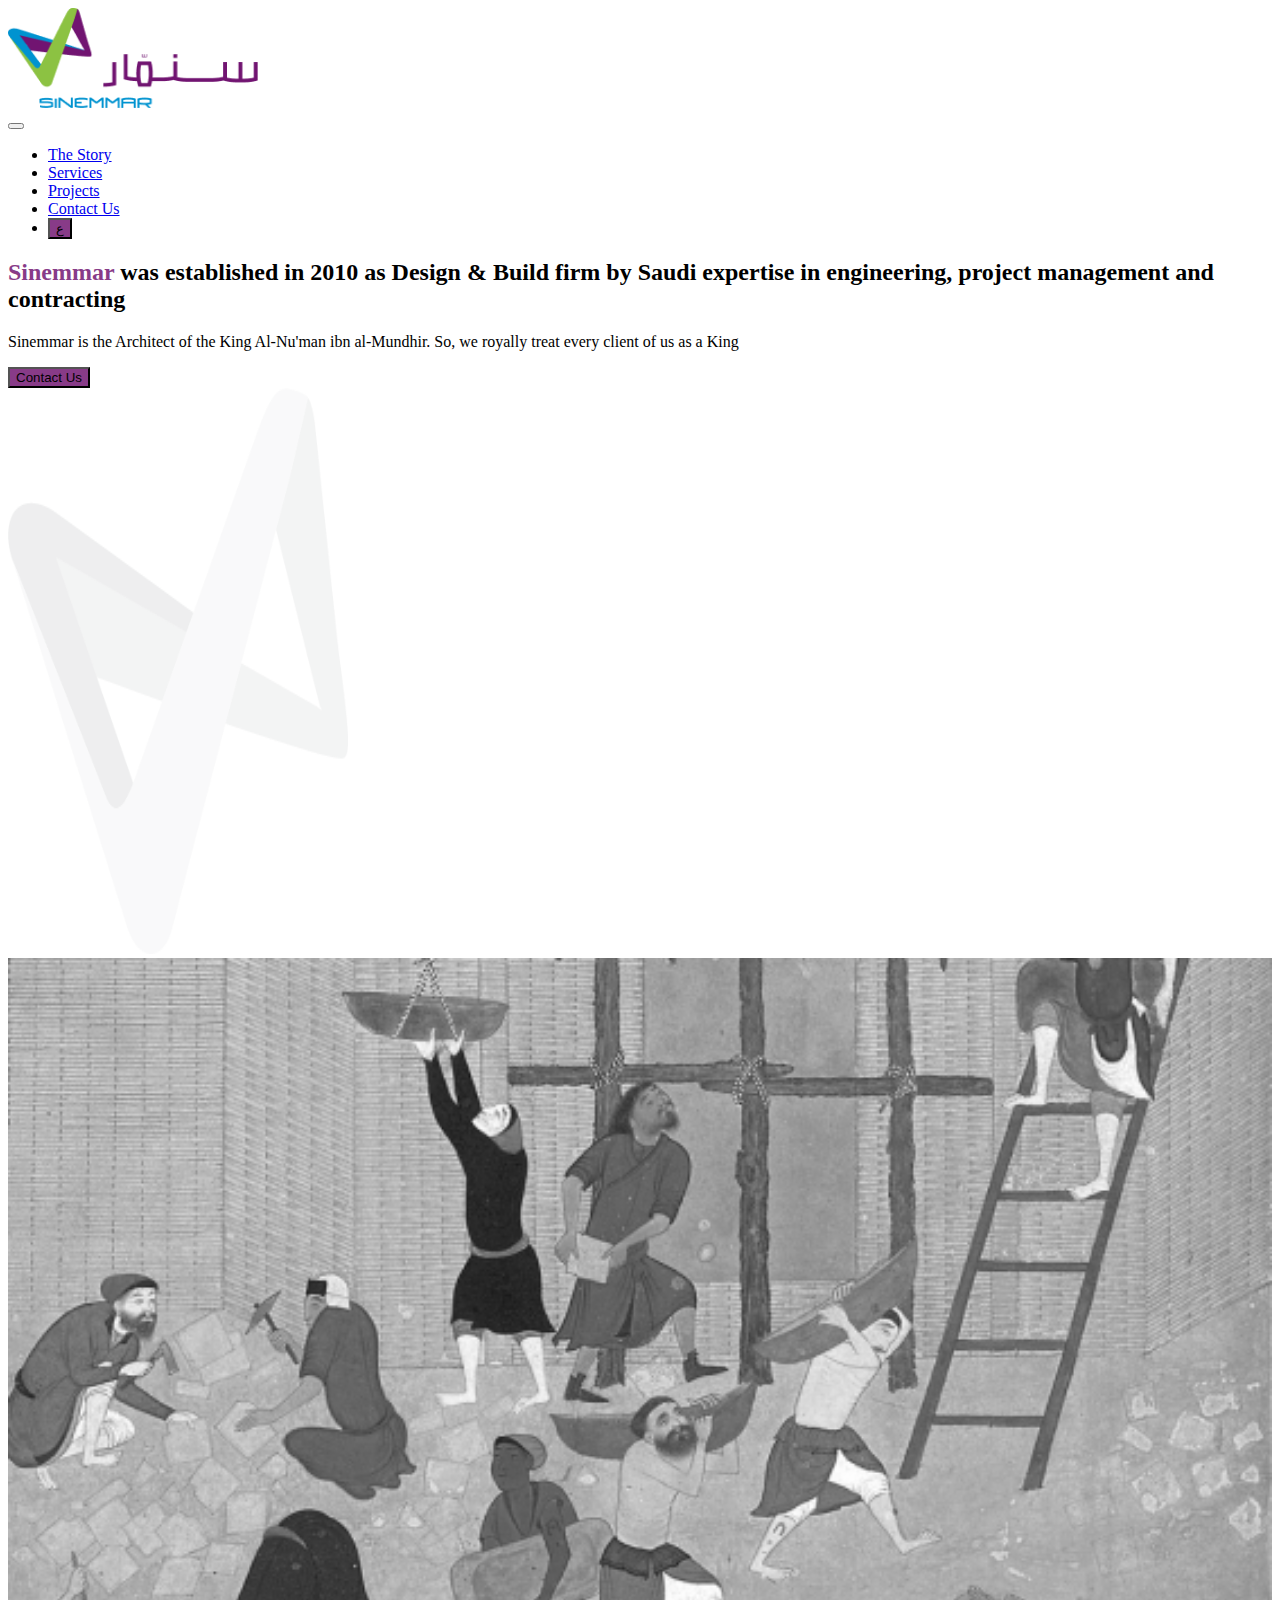
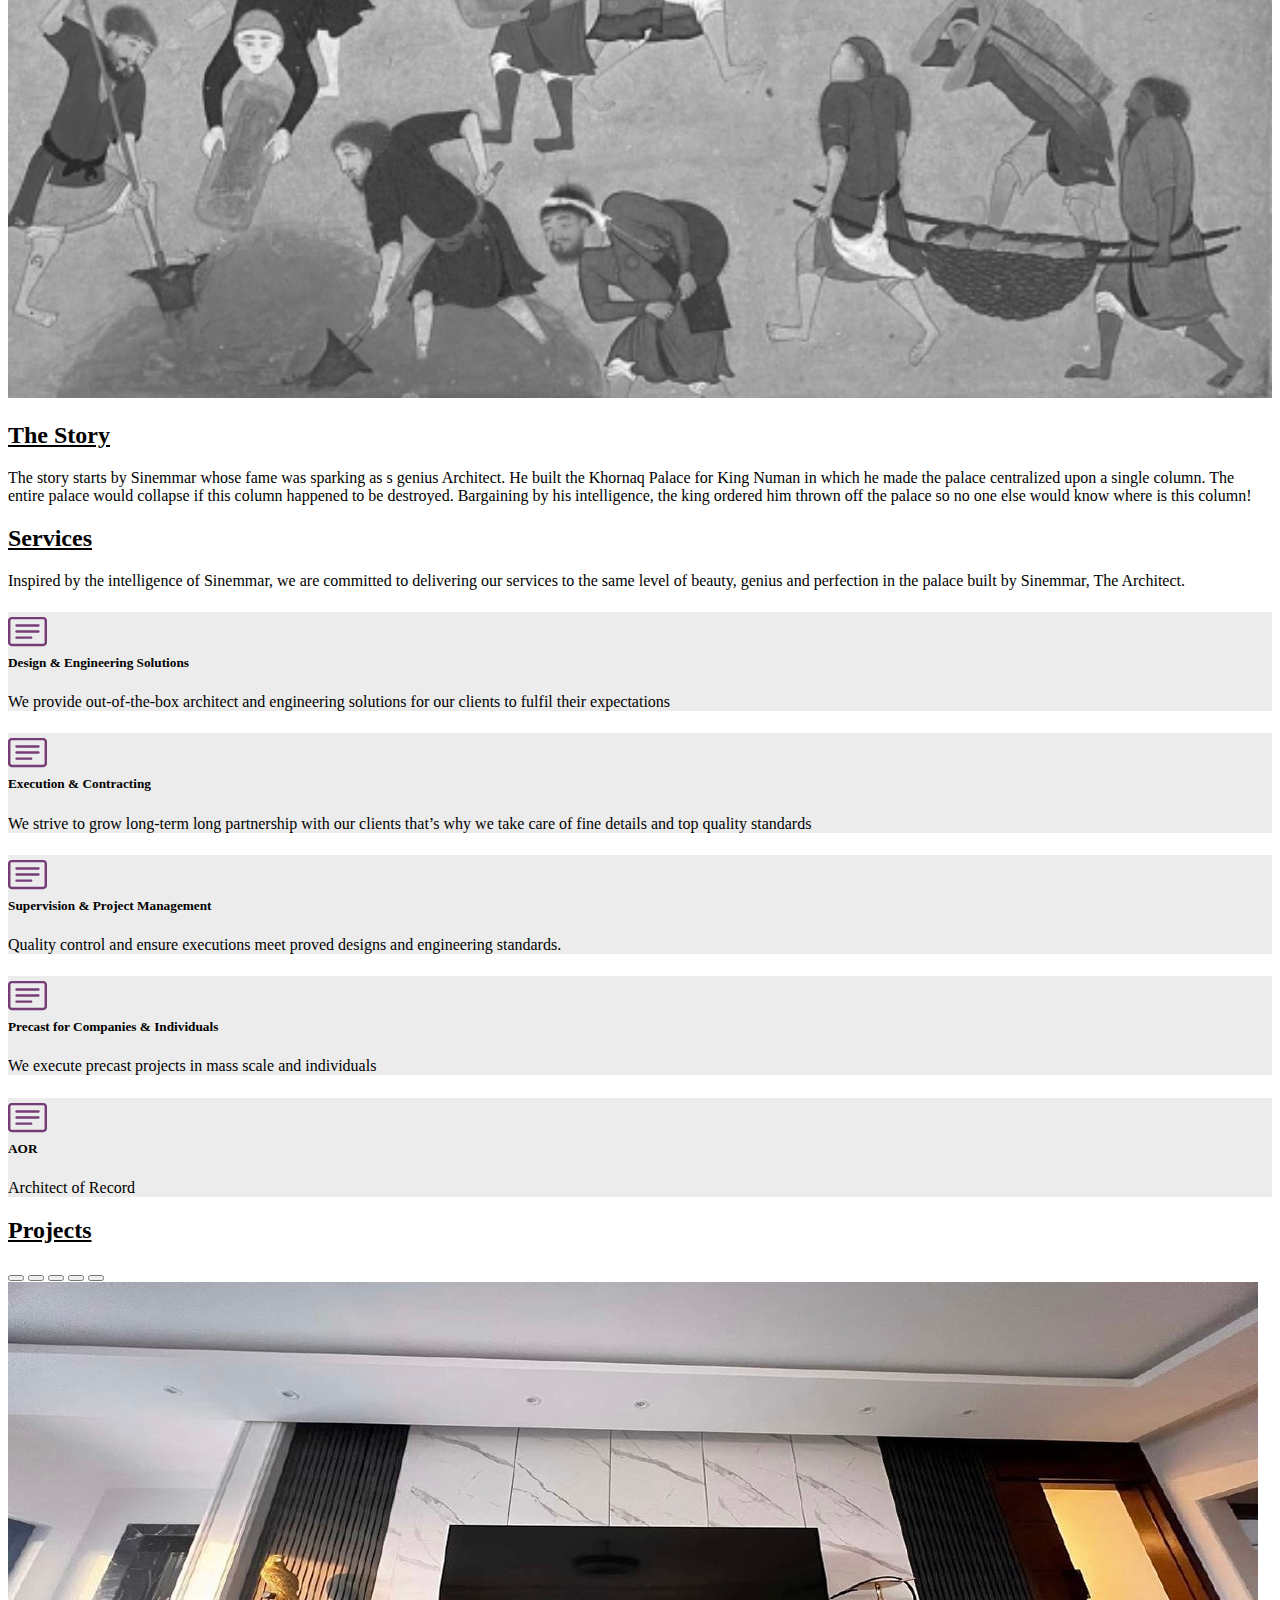
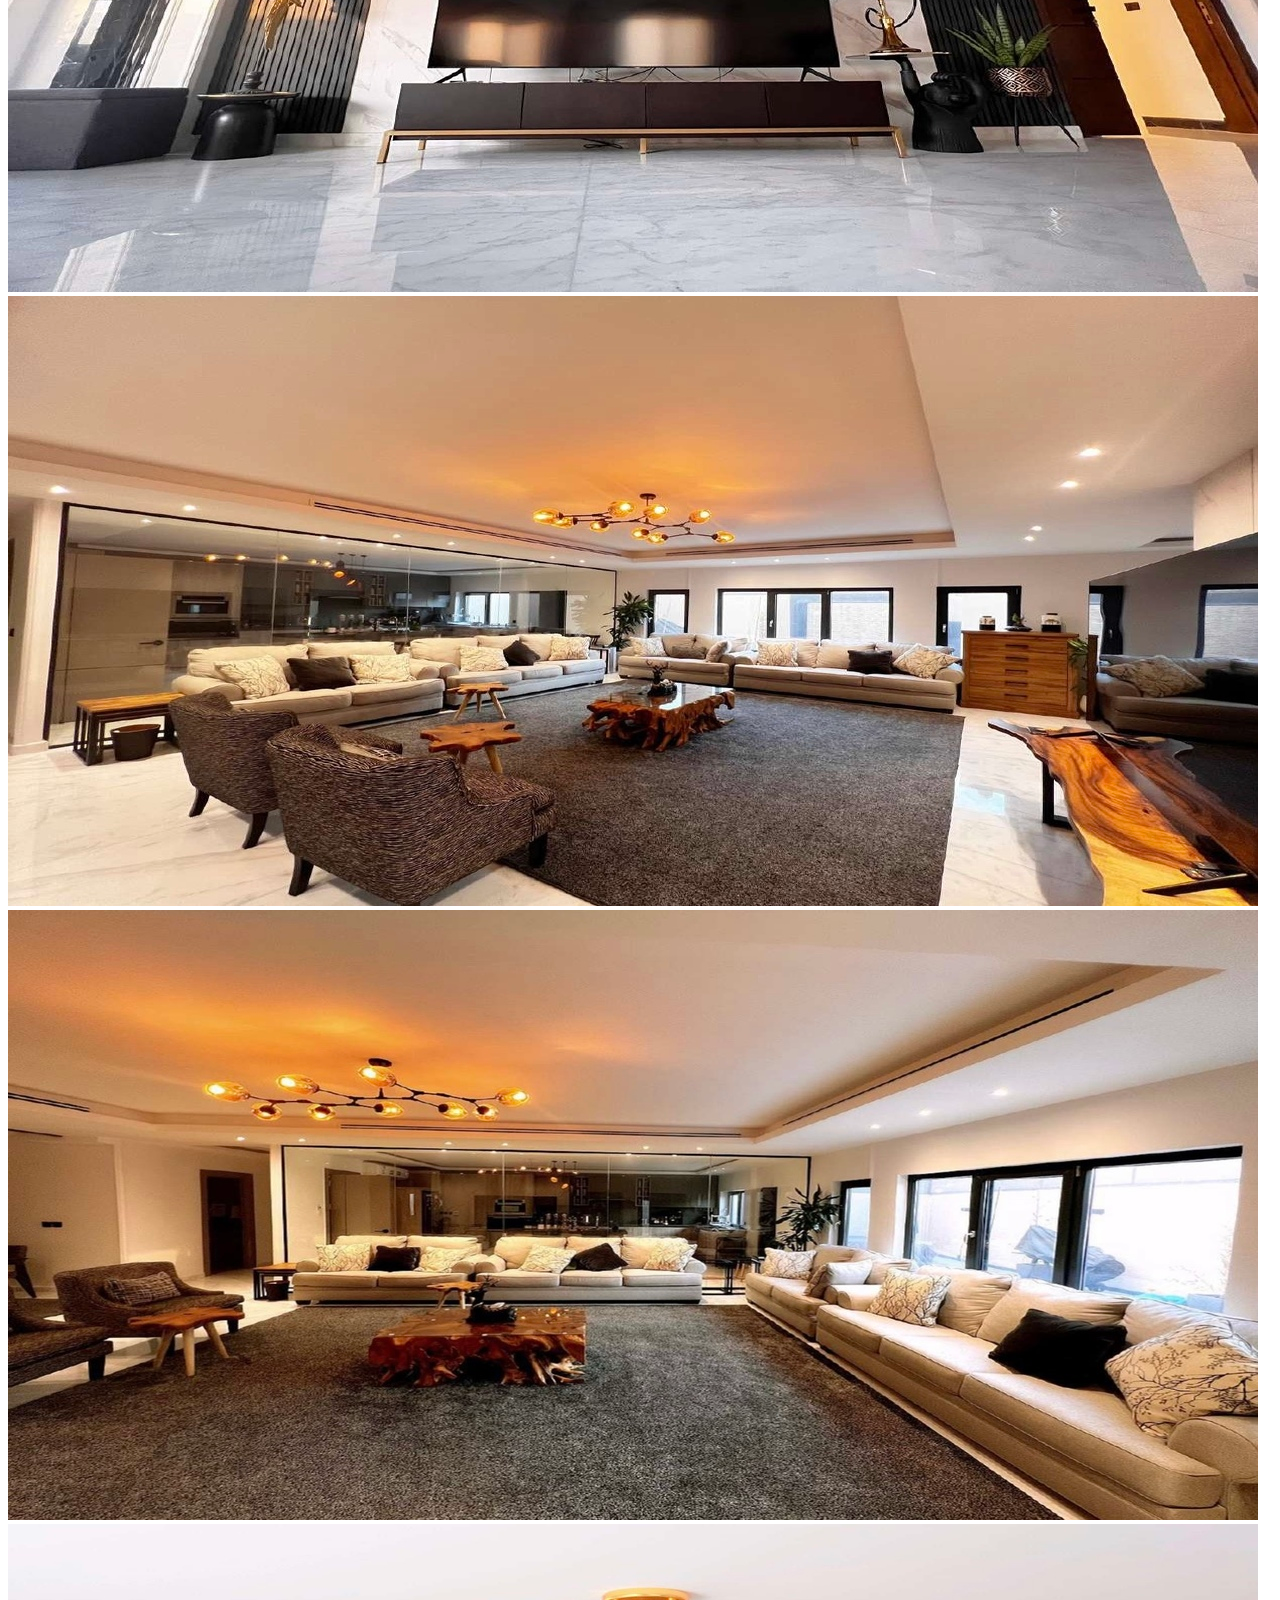
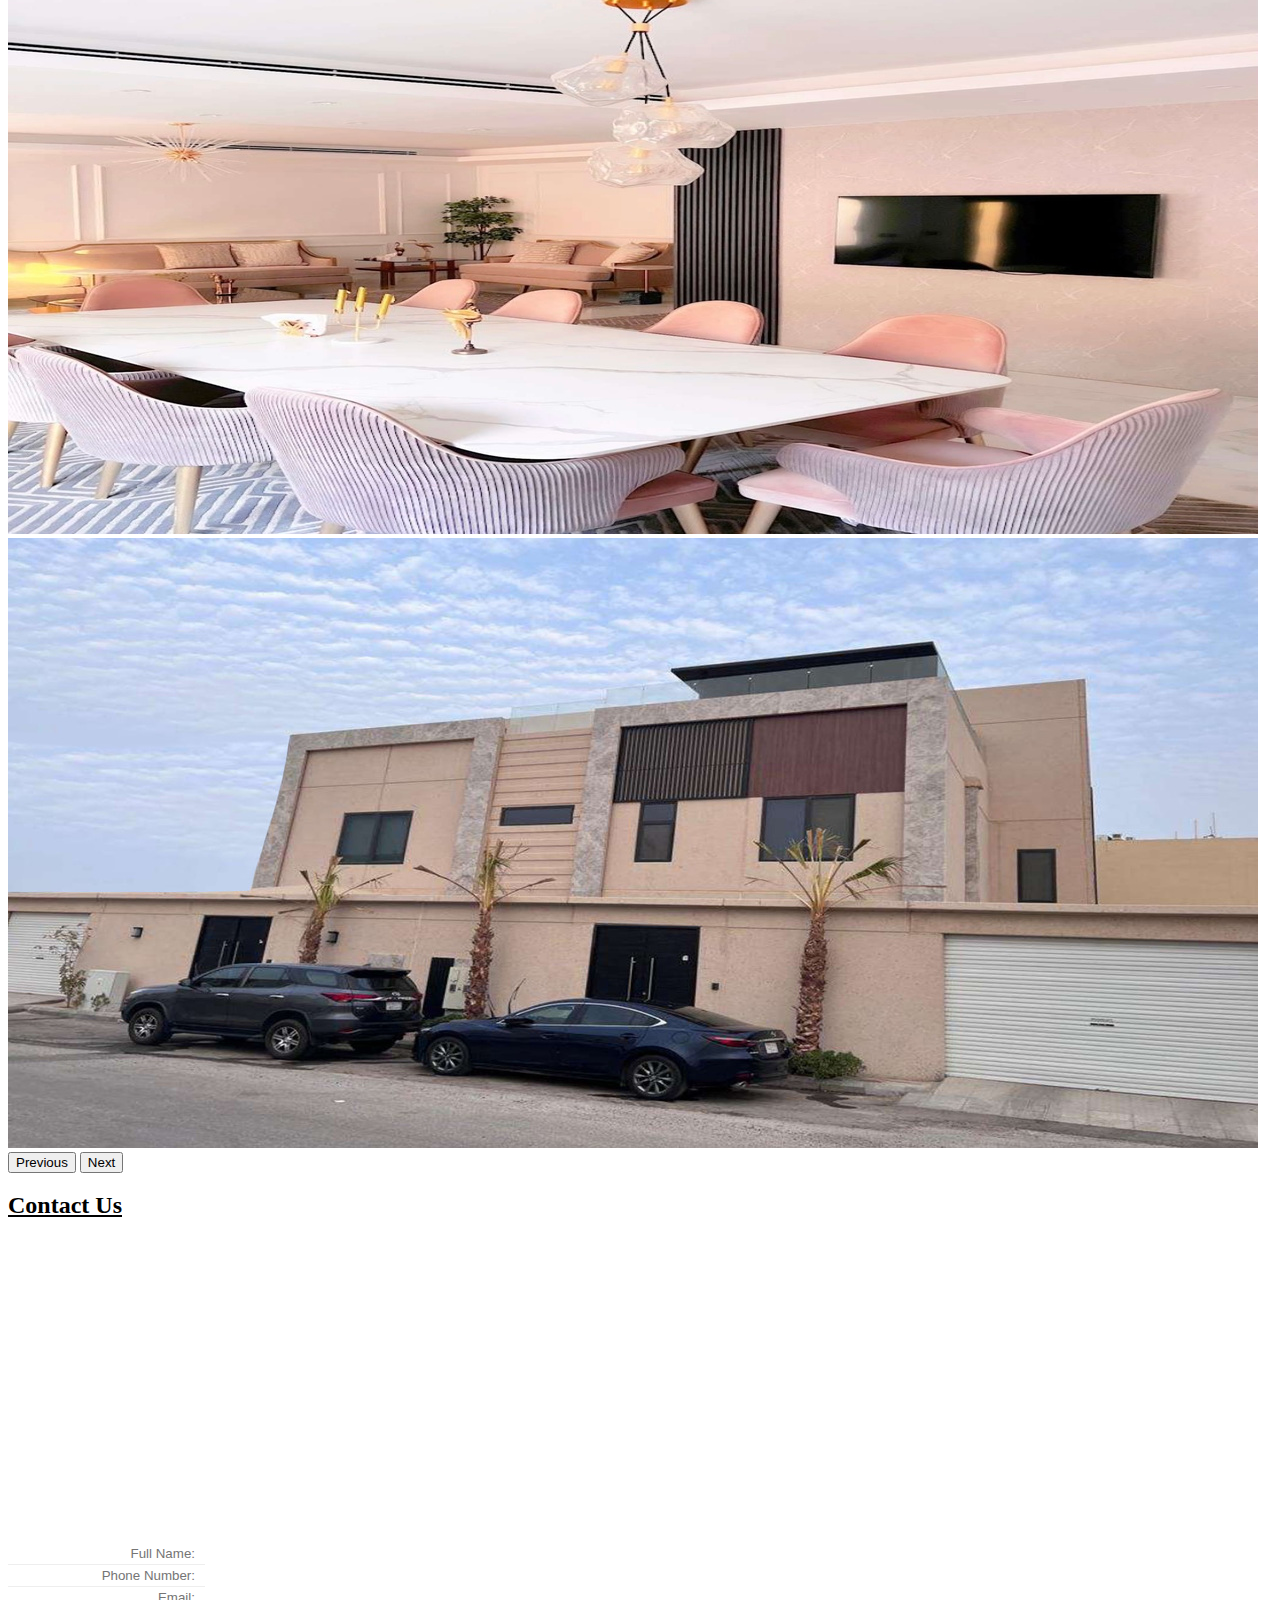
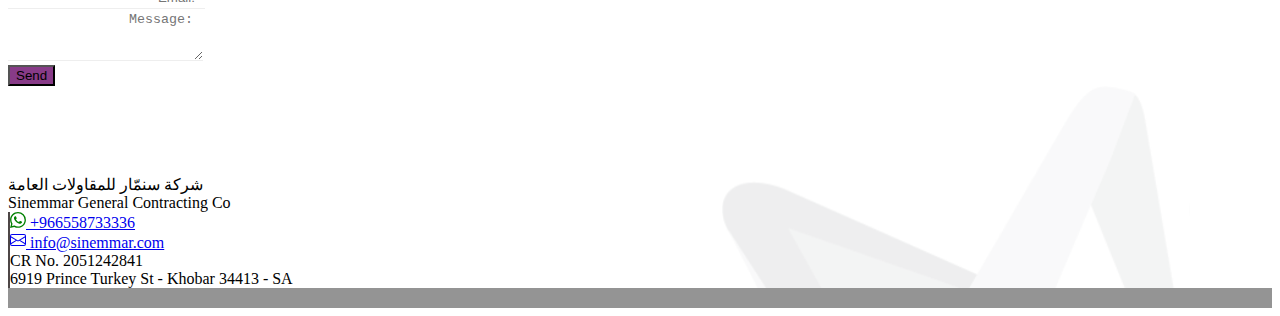
<file: indexEN.html>
<!DOCTYPE html>
<html lang="en" dir="ltr">
  <head>
    <meta charset="utf-8" />
    <meta name="viewport" content="width=device-width, initial-scale=1" />
    <title>SINEMMAR</title>
    <link
      href="https://cdn.jsdelivr.net/npm/bootstrap@5.2.0/dist/css/bootstrap.min.css"
      rel="stylesheet"
      integrity="sha384-gH2yIJqKdNHPEq0n4Mqa/HGKIhSkIHeL5AyhkYV8i59U5AR6csBvApHHNl/vI1Bx"
      crossorigin="anonymous"
    />
    <!-- Local Css -->
    <link rel="stylesheet" href="assets/css/style.css" />
    <!-- google font-->
    <link rel="preconnect" href="https://fonts.googleapis.com" />
    <link rel="preconnect" href="https://fonts.gstatic.com" crossorigin />
    <link
      href="https://fonts.googleapis.com/css2?family=Montserrat:wght@400;700&family=Tajawal:wght@300;400;500&display=swap"
      rel="stylesheet"
    />
  </head>
  <body>
      <div class="container" id="mainDiv">
        <nav class="navbar navbar-expand-lg " id="navbar">
          <div class="container">
            <div class="navbar-brand visible-xs-block">
              <a href="indexEN.html">
                <img
                  class="d-inline-block align-text-top"
                  src="assets/images/sinemmarlogo.png"
                  alt="logo"
                  width="250"
                  height="100"
                />
              </a>
            </div>
  
            <button
              class="navbar-toggler"
              type="button"
              data-bs-toggle="collapse"
              data-bs-target="#navbarSupportedContent"
              aria-controls="navbarSupportedContent"
              aria-expanded="false"
              aria-label="Toggle navigation"
            >
              <span class="navbar-toggler-icon"></span>
            </button>
  
            <div
              class="collapse navbar-collapse position-relative"
              id="navbarSupportedContent"
            >
              <ul
                class="navbar-nav ms-auto mb-2 mb-lg-0 text-black p-0 text-center gap-3"
                
              >
                <li class="nav-item">
                  <a class="nav-link" href="#about">The Story</a>
                </li>
                <li class="nav-item">
                  <a class="nav-link" href="#services">Services</a>
                </li>
                <li class="nav-item">
                  <a class="nav-link" href="#projects">Projects</a>
                </li>
                <li class="nav-item">
                  <a class="nav-link" href="#contact">Contact Us</a>
                </li>
  
                <li class="nav-item">
                  <a class="" href="index.html"
                    ><button
                      type="button"
                      class="btn local-primary text-white px-2 me-md-2"
                    >
                    ع
                    </button></a
                  >
                </li>
              </ul>
            </div>
          </div>
        </nav>

      <div class="row align-items-center py-5">
        <div class="col col-sm-7 col-md-7">
          <h2 class="fw-bold lh-1 mb-2 pb-4">
            <span style="color: #883b88">Sinemmar</span>
            was established in 2010 as Design & Build firm by Saudi expertise
            in engineering, project management and contracting
          </h2>
          <p class="lead">
            Sinemmar is the Architect of the King Al-Nu'man ibn al-Mundhir. So, we royally treat every client of us as a King
          </p>
          <div class="pb-3">
            <a href="#contactUsSection"
              ><button type="button" class="btn local-primary text-white px-4">
                Contact Us
              </button></a
            >
          </div>
        </div>
        <div class="col d-none d-sm-block mb-2">
          <img
            src="assets/images/Asset 2.png"
            class="d-block mx-lg-auto img-fluid"
            alt="Sinemmar"
            width="340"
            height="566"
            loading="lazy"
          />
        </div>
      </div>
    </div>

    <div class="bg-light py-5" id="aboutUsSection">
      <div class="position-relative anchor" style="top:-190px; visibility:none" id="about"></div>
      <div class="container g-5 py-5">
        <div class="row align-items-center">
          <div class="col d-none d-sm-block">
            <img
              src="assets/images/about.png"
              alt="Sinemmar"
              width="100%"
              loading="lazy"
            />
          </div>
          <div class="col col-lg-8 col-md-8 col-sm-12">
            <h2 class="textalign fw-bold lh-1 mb-3 pb-4">
              <span class="underline">The Story</span>
            </h2>
            <p class="lead">
              The story starts by Sinemmar whose fame was sparking as s genius
              Architect. He built the Khornaq Palace for King Numan in which he
              made the palace centralized upon a single column. The entire
              palace would collapse if this column happened to be destroyed.
              Bargaining by his intelligence, the king ordered him thrown off
              the palace so no one else would know where is this column!
            </p>
            <div class="d-grid gap-2 d-md-flex justify-content-md-start"></div>
          </div>

          
        </div>
      </div>
    </div>

    <div class="container py-5 border-bottom" id="servicesSection">
      <div class="position-relative anchor" style="top:-190px; visibility:none" id="services"></div>
      <h2 class="fw-bold pb-4">
        <span class="underline">Services</span>
      </h2>
      <p class="lead">
        Inspired by the intelligence of Sinemmar, we are committed to delivering
        our services to the same level of beauty, genius and perfection in the
        palace built by Sinemmar, The Architect.
      </p>
      <div class="row g-5 py-3 row-cols-1 row-cols-md-3 justify-content-center">
        <div class="col">
          <div class="card h-100 card-background">
            <div class="card-body">
              <h5 class="card-title1">
                <div class="row">
                  <div class="col-2">
                    <img
                      src="assets/images/card-text.svg"
                      alt="Purple icon"
                      width="39"
                      height="39"
                    />
                  </div>
                  <div class="col-10">
                    <span class="card-title">
                      Design & Engineering Solutions
                    </span>
                  </div>
                </div>
              </h5>
              <p class="card-text">
                We provide out-of-the-box architect and engineering solutions
                for our clients to fulfil their expectations
              </p>
            </div>
          </div>
        </div>

        <div class="col">
          <div class="card h-100 card-background">
            <div class="card-body">
              <h5 class="card-title1">
                <div class="row">
                  <div class="col-2">
                    <img
                      src="assets/images/card-text.svg"
                      alt="Purple icon"
                      width="39"
                      height="39"
                    />
                  </div>
                  <div class="col-10">
                    <span class="card-title">Execution & Contracting
                    </span>
                  </div>
                </div>
              </h5>
              <p class="card-text">We strive to grow long-term long partnership with our clients that’s why we take care of fine details and top quality standards
              </p>
            </div>
          </div>
        </div>

        <div class="col">
          <div class="card h-100 card-background">
            <div class="card-body">
              <h5 class="card-title1">
                <div class="row">
                  <div class="col-2">
                    <img
                      src="assets/images/card-text.svg"
                      alt="Purple icon"
                      width="39"
                      height="39"
                    />
                  </div>
                  <div class="col-10">
                    <span class="card-title">Supervision & Project Management </span>
                  </div>
                </div>
              </h5>
              <p class="card-text">
                Quality control and ensure executions meet proved designs and engineering standards.

              </p>
            </div>
          </div>
        </div>

        <div class="col">
          <div class="card h-100 card-background">
            <div class="card-body">
              <h5 class="card-title1">
                <div class="row">
                  <div class="col-2">
                    <img
                      src="assets/images/card-text.svg"
                      alt="Purple icon"
                      width="39"
                      height="39"
                    />
                  </div>
                  <div class="col-10">
                    <span class="card-title">
                      Precast for Companies & Individuals
                    </span>
                  </div>
                </div>
              </h5>
              <p class="card-text">
                We execute precast projects in mass scale and individuals
              </p>
            </div>
          </div>
        </div>

        <div class="col">
          <div class="card h-100 card-background">
            <div class="card-body">
              <h5 class="card-title1">
                <div class="row">
                  <div class="col-2">
                    <img
                      src="assets/images/card-text.svg"
                      alt="Purple icon"
                      width="39"
                      height="39"
                    />
                  </div>
                  <div class="col-10">
                    <span class="card-title"
                      >AOR

                    </span>
                  </div>
                </div>
              </h5>
              <p class="card-text">
                Architect of Record
              </p>
            </div>
          </div>
        </div>
      </div>


    </div>

    <div class="container py-5" id="projectsSection">
      <div class="position-relative anchor" style="top:-190px; visibility:none" id="projects"></div>
      <h2 class="fw-bold pb-4">
        <span class="underline">Projects</span>
      </h2>
        <div
          id="carouselExampleIndicators"
          class="carousel slide"
          data-bs-ride="true"
        >
          <div class="carousel-indicators">
            <button
              type="button"
              data-bs-target="#carouselExampleIndicators"
              data-bs-slide-to="0"
              class="active"
              aria-current="true"
              aria-label="Project 1"
            ></button>
            <button
              type="button"
              data-bs-target="#carouselExampleIndicators"
              data-bs-slide-to="1"
              aria-label="Project 2"
            ></button>
            <button
              type="button"
              data-bs-target="#carouselExampleIndicators"
              data-bs-slide-to="2"
              aria-label="Project 3"
            ></button>
            <button
              type="button"
              data-bs-target="#carouselExampleIndicators"
              data-bs-slide-to="3"
              aria-label="Project 4"
            ></button>
            <button
              type="button"
              data-bs-target="#carouselExampleIndicators"
              data-bs-slide-to="4"
              aria-label="Project 5"
            ></button>
          </div>
          <div class="carousel-inner">
            <div class="carousel-item active">
              <img
                src="assets/images/IMG-8563.jpg"
                class="d-block img-fluid"
                alt="Img 1"
              />
            </div>
            <div class="carousel-item">
              <img
                src="assets/images/IMG-8566.jpg"
                class="d-block img-fluid"
                alt="Img 2"
              />
            </div>
            <div class="carousel-item">
              <img
                src="assets/images/IMG-8567.jpg"
                class="d-block img-fluid"
                alt="Img 3"
              />
            </div>
            <div class="carousel-item">
              <img
                src="assets/images/IMG-8570.jpg"
                class="d-block img-fluid"
                alt="Img 4"
              />
            </div>
            <div class="carousel-item">
              <img
                src="assets/images/IMG-8574.jpg"
                class="d-block img-fluid"
                alt="Img 5"
              />
            </div>
          </div>
          <button
            class="carousel-control-prev"
            type="button"
            data-bs-target="#carouselExampleIndicators"
            data-bs-slide="prev"
          >
            <span class="carousel-control-prev-icon" aria-hidden="true"></span>
            <span class="visually-hidden">Previous</span>
          </button>
          <button
            class="carousel-control-next"
            type="button"
            data-bs-target="#carouselExampleIndicators"
            data-bs-slide="next"
          >
            <span class="carousel-control-next-icon" aria-hidden="true"></span>
            <span class="visually-hidden">Next</span>
          </button>
        </div>
      </div>
    </div>

    <div class="bg-light py-5" id="contactUsSection">
      <div class="position-relative anchor" style="top:-190px; visibility:none" id="contact"></div>
      <div class="container">
        <h2 class="textalign fw-bold lh-1 pt-5 mt-5 ">
          <span class="underline">Contact Us</span>
        </h2>
        <div class="row align-items-center">
          <div class="col-10 col-sm-8 col-lg-4">
            <iframe
              class="mt-5 google-map"
              height="400px"
              width="350px"
              src="https://www.google.com/maps/embed?pb=!1m18!1m12!1m3!1d3576.5838024460054!2d50.2243826!3d26.3075891!2m3!1f0!2f0!3f0!3m2!1i1024!2i768!4f13.1!3m3!1m2!1s0x3e49e9ea59a87995%3A0x5b8bb6155dc3f69d!2z2YXZg9iq2Kgg2LPZhtmF2ZHYp9ixINmE2YTYpdiz2KrYtNin2LHYp9iqINin2YTZh9mG2K_Ys9mK2Kk!5e0!3m2!1sen!2ssa!4v1664695093255!5m2!1sen!2ssa" width="600" height="450" style="border:0;" allowfullscreen="" loading="lazy" referrerpolicy="no-referrer-when-downgrade"
              style="border: 0"
              allowfullscreen="false"
              loading="lazy"
              referrerpolicy="no-referrer-when-downgrade"
            ></iframe>
          </div>

          <div class="col-lg-8 text-end">
            <div class="text-start">

              <form action="https://formsubmit.co/info@sinemmar.com" method="POST">
                <input type="hidden" name="_next" value="http://www.sinemmar.com/thanksEN.html">
                <div class="form-group">
                  <div class="mb-3">
                    <input
                      type="text"
                      name="full_name"
                      class="text-line form-control text-start"
                      id="fullNameInput"
                      placeholder="Full Name:"
                    />
                  </div>
                  <div class="mb-3">
                    <input
                      type="text"
                      name="phone_number"
                      class="text-line form-control text-start"
                      id="phoneInput"
                      placeholder="Phone Number:"
                      pattern="(05|5)(5|0|3|6|4|9|1|8|7)([0-9]{7})"
                      required
                    />
                  </div>
                  <div class="mb-3">
                    <input
                      type="email"
                      name="email"
                      class="text-line form-control text-start"
                      id="emailInput"
                      placeholder="Email:"
                    />
                  </div>
                  <div class="mb-3">
                    <textarea
                      class="text-line form-control text-start"
                      id="messageInput"
                      name="message"
                      rows="3"
                      placeholder="Message:"
                    ></textarea>
                  </div>
                  <div class="mb-3">
                    <button
                      type="submit"
                      class="btn local-primary text-white px-4 me-md-2"
                    >
                      Send
                    </button>
                  </div>
                </div>
              </form>
            </div>
          </div>
        </div>
      </div>
    </div>

    <div class="p-3"></div>

    <div id="footerLogoBackground">
      <div class="container pb-4">
        <div class="row row-cols-1 row-cols-sm-1 row-cols-md-3">
          <div class="col">
            <div>شركة سنمّار للمقاولات العامة</div>
            <div>Sinemmar General Contracting Co</div>
          </div>
          <div class="col vertical-line">
            <div>
              <a href="https://wa.me/966558733336" class="text-black">
                <svg
                  xmlns="http://www.w3.org/2000/svg"
                  width="16"
                  height="16"
                  fill="currentColor"
                  class="bi bi-whatsapp"
                  viewBox="0 0 16 16"
                  style="color: green ;"
                >
                  <path
                    d="M13.601 2.326A7.854 7.854 0 0 0 7.994 0C3.627 0 .068 3.558.064 7.926c0 1.399.366 2.76 1.057 3.965L0 16l4.204-1.102a7.933 7.933 0 0 0 3.79.965h.004c4.368 0 7.926-3.558 7.93-7.93A7.898 7.898 0 0 0 13.6 2.326zM7.994 14.521a6.573 6.573 0 0 1-3.356-.92l-.24-.144-2.494.654.666-2.433-.156-.251a6.56 6.56 0 0 1-1.007-3.505c0-3.626 2.957-6.584 6.591-6.584a6.56 6.56 0 0 1 4.66 1.931 6.557 6.557 0 0 1 1.928 4.66c-.004 3.639-2.961 6.592-6.592 6.592zm3.615-4.934c-.197-.099-1.17-.578-1.353-.646-.182-.065-.315-.099-.445.099-.133.197-.513.646-.627.775-.114.133-.232.148-.43.05-.197-.1-.836-.308-1.592-.985-.59-.525-.985-1.175-1.103-1.372-.114-.198-.011-.304.088-.403.087-.088.197-.232.296-.346.1-.114.133-.198.198-.33.065-.134.034-.248-.015-.347-.05-.099-.445-1.076-.612-1.47-.16-.389-.323-.335-.445-.34-.114-.007-.247-.007-.38-.007a.729.729 0 0 0-.529.247c-.182.198-.691.677-.691 1.654 0 .977.71 1.916.81 2.049.098.133 1.394 2.132 3.383 2.992.47.205.84.326 1.129.418.475.152.904.129 1.246.08.38-.058 1.171-.48 1.338-.943.164-.464.164-.86.114-.943-.049-.084-.182-.133-.38-.232z"
                  />
                </svg>
                <span>
                  +966558733336
                </span>
              </a>
            </div>
            <div class="">
              <a href="mailto:info@sinemmar.com" class="text-black">
                <svg
                  xmlns="http://www.w3.org/2000/svg"
                  width="16"
                  height="16"
                  fill="currentColor"
                  class="bi bi-envelope"
                  viewBox="0 0 16 16"
                >
                  <path
                    d="M0 4a2 2 0 0 1 2-2h12a2 2 0 0 1 2 2v8a2 2 0 0 1-2 2H2a2 2 0 0 1-2-2V4Zm2-1a1 1 0 0 0-1 1v.217l7 4.2 7-4.2V4a1 1 0 0 0-1-1H2Zm13 2.383-4.708 2.825L15 11.105V5.383Zm-.034 6.876-5.64-3.471L8 9.583l-1.326-.795-5.64 3.47A1 1 0 0 0 2 13h12a1 1 0 0 0 .966-.741ZM1 11.105l4.708-2.897L1 5.383v5.722Z"
                  />
                </svg>
                info@sinemmar.com
              </a>
            </div>
          </div>
          <div class="col vertical-line">
            <div>CR No. 2051242841</div>
            <div>6919 Prince Turkey St - Khobar 34413 - SA</div>
          </div>
        </div>
      </div>
      <div>
        <div class="full-width-hr"></div>
      </div>
    </div>

    <script
      src="https://cdn.jsdelivr.net/npm/bootstrap@5.2.0/dist/js/bootstrap.bundle.min.js"
      integrity="sha384-A3rJD856KowSb7dwlZdYEkO39Gagi7vIsF0jrRAoQmDKKtQBHUuLZ9AsSv4jD4Xa"
      crossorigin="anonymous"
    ></script>
    <script src="https://code.jquery.com/jquery-1.12.4.min.js"></script>
    <script src="assets/js/app.js"></script>
  </body>
</html>
</file>
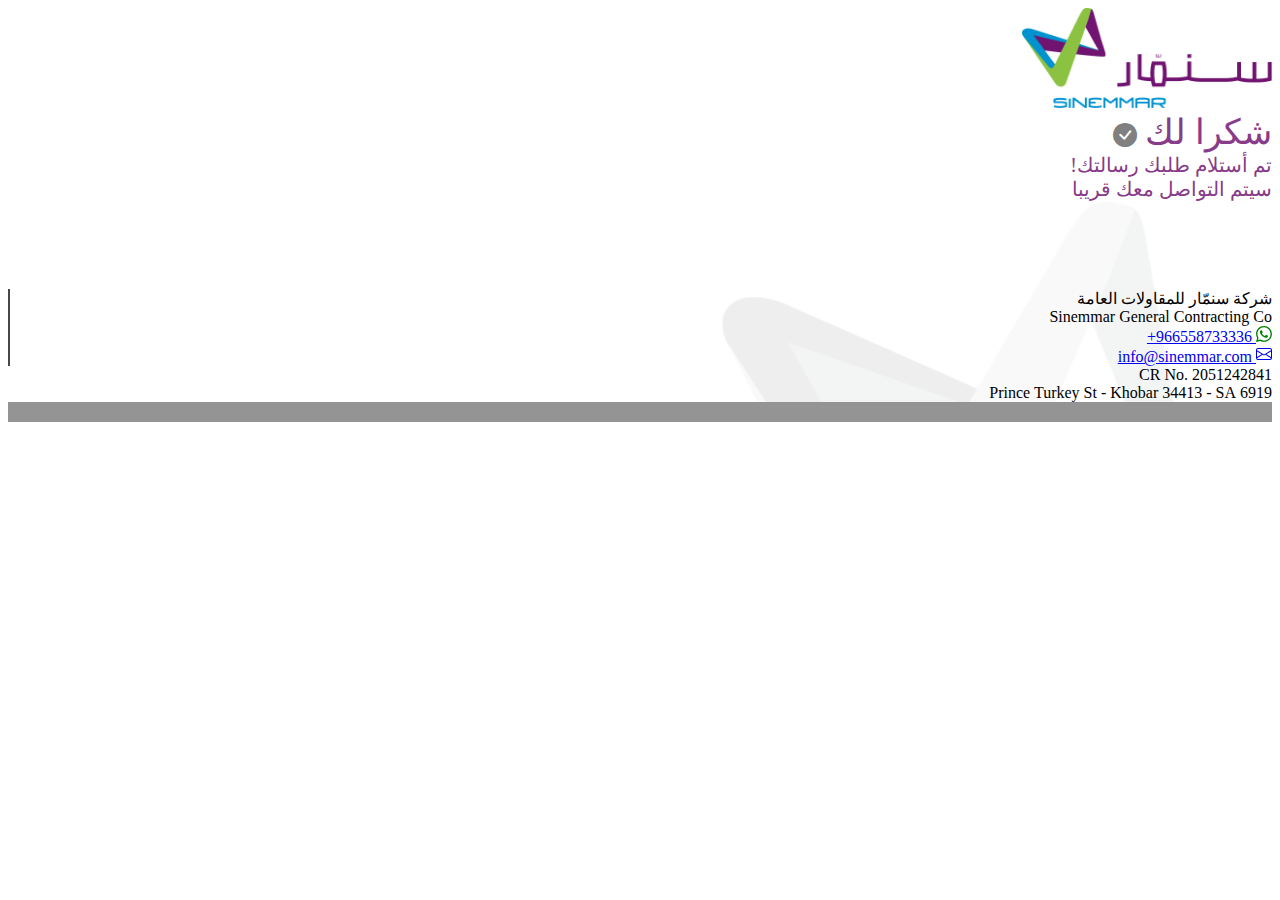
<file: thanksAR.html>
<!DOCTYPE html>
<html lang="ar" dir="rtl">
  <head>
    <meta charset="utf-8" />
    <meta name="viewport" content="width=device-width, initial-scale=1">
    <title>سنمار</title>
    <link
      href="https://cdn.jsdelivr.net/npm/bootstrap@5.2.0/dist/css/bootstrap.min.css"
      rel="stylesheet"
      integrity="sha384-gH2yIJqKdNHPEq0n4Mqa/HGKIhSkIHeL5AyhkYV8i59U5AR6csBvApHHNl/vI1Bx"
      crossorigin="anonymous"
    />
    <!-- Local Css -->
    <link rel="stylesheet" href="assets/css/style.css" />
    <!-- google font-->
    <link rel="preconnect" href="https://fonts.googleapis.com" />
    <link rel="preconnect" href="https://fonts.gstatic.com" crossorigin />
    <link
      href="https://fonts.googleapis.com/css2?family=Montserrat:wght@400;700&family=Tajawal:wght@300;400;500&display=swap"
      rel="stylesheet"
    />
    <link rel="stylesheet" href="https://cdn.jsdelivr.net/npm/bootstrap-icons@1.9.1/font/bootstrap-icons.css">
  </head>
  <body>
    <div class="container" id="mainDiv">
      <nav class="navbar navbar-expand-lg" id="navbar">
        <div class="container" >
          <div class="navbar-brand visible-xs-block">
            <a href="index.html">
              <img
                class="d-inline-block align-text-top"
                src="assets/images/sinemmarlogo.png"
                alt="logo"
                width="250"
                height="100"
              />
            </a>
          </div>
        </div>
      </nav>
    </div>
      
    <div class="bg-light p-5">
      <div class="container p-5">
        <span class="large-text">
          شكرا لك 
        </span>
        <i class="bi bi-check-circle-fill small-icon"></i>
        <div class="text-muted middle-text">
          <div>
            تم أستلام طلبك رسالتك!
          </div>
          <div>
            سيتم التواصل معك قريبا
          </div>
        </div>
      </div>
    </div>

    <div class="p-3">
    </div>

    <div id="footerLogoBackground">
      <div class="container pb-4">
        <div class="row row-cols-1 row-cols-sm-1 row-cols-md-3">
          <div class="col vertical-line">
            <div>شركة سنمّار للمقاولات العامة</div>
            <div>Sinemmar General Contracting Co</div>
          </div>
          <div class="col vertical-line">
            <div>
              <a href="https://wa.me/966558733336" class="text-black">
                <svg
                  xmlns="http://www.w3.org/2000/svg"
                  width="16"
                  height="16"
                  fill="currentColor"
                  class="bi bi-whatsapp"
                  viewBox="0 0 16 16"
                  style="color: green;"
                >
                  <path
                    d="M13.601 2.326A7.854 7.854 0 0 0 7.994 0C3.627 0 .068 3.558.064 7.926c0 1.399.366 2.76 1.057 3.965L0 16l4.204-1.102a7.933 7.933 0 0 0 3.79.965h.004c4.368 0 7.926-3.558 7.93-7.93A7.898 7.898 0 0 0 13.6 2.326zM7.994 14.521a6.573 6.573 0 0 1-3.356-.92l-.24-.144-2.494.654.666-2.433-.156-.251a6.56 6.56 0 0 1-1.007-3.505c0-3.626 2.957-6.584 6.591-6.584a6.56 6.56 0 0 1 4.66 1.931 6.557 6.557 0 0 1 1.928 4.66c-.004 3.639-2.961 6.592-6.592 6.592zm3.615-4.934c-.197-.099-1.17-.578-1.353-.646-.182-.065-.315-.099-.445.099-.133.197-.513.646-.627.775-.114.133-.232.148-.43.05-.197-.1-.836-.308-1.592-.985-.59-.525-.985-1.175-1.103-1.372-.114-.198-.011-.304.088-.403.087-.088.197-.232.296-.346.1-.114.133-.198.198-.33.065-.134.034-.248-.015-.347-.05-.099-.445-1.076-.612-1.47-.16-.389-.323-.335-.445-.34-.114-.007-.247-.007-.38-.007a.729.729 0 0 0-.529.247c-.182.198-.691.677-.691 1.654 0 .977.71 1.916.81 2.049.098.133 1.394 2.132 3.383 2.992.47.205.84.326 1.129.418.475.152.904.129 1.246.08.38-.058 1.171-.48 1.338-.943.164-.464.164-.86.114-.943-.049-.084-.182-.133-.38-.232z"
                  />
                </svg>
                <span dir="rtl">
                  966558733336+
                </span>
              </a>
            </div>
            <div class="">
              <a href="mailto:info@sinemmar.com" class="text-black">
                <svg
                  xmlns="http://www.w3.org/2000/svg"
                  width="16"
                  height="16"
                  fill="currentColor"
                  class="bi bi-envelope"
                  viewBox="0 0 16 16"
                >
                  <path
                    d="M0 4a2 2 0 0 1 2-2h12a2 2 0 0 1 2 2v8a2 2 0 0 1-2 2H2a2 2 0 0 1-2-2V4Zm2-1a1 1 0 0 0-1 1v.217l7 4.2 7-4.2V4a1 1 0 0 0-1-1H2Zm13 2.383-4.708 2.825L15 11.105V5.383Zm-.034 6.876-5.64-3.471L8 9.583l-1.326-.795-5.64 3.47A1 1 0 0 0 2 13h12a1 1 0 0 0 .966-.741ZM1 11.105l4.708-2.897L1 5.383v5.722Z"
                  />
                </svg>
                info@sinemmar.com
              </a>
            </div>
          </div>
          <div class="col ">
            <div>CR No. 2051242841</div>
            <div>6919 Prince Turkey St - Khobar 34413 - SA</div>
          </div>
        </div>
      </div>
      <div>
        <div class="full-width-hr"></div>
      </div>
    </div>


    <script
      src="https://cdn.jsdelivr.net/npm/bootstrap@5.2.0/dist/js/bootstrap.bundle.min.js"
      integrity="sha384-A3rJD856KowSb7dwlZdYEkO39Gagi7vIsF0jrRAoQmDKKtQBHUuLZ9AsSv4jD4Xa"
      crossorigin="anonymous"></script>

    <script src="https://code.jquery.com/jquery-1.12.4.min.js"></script>

    <script src="assets/js/app.js"></script>
  </body>
</html>
</file>
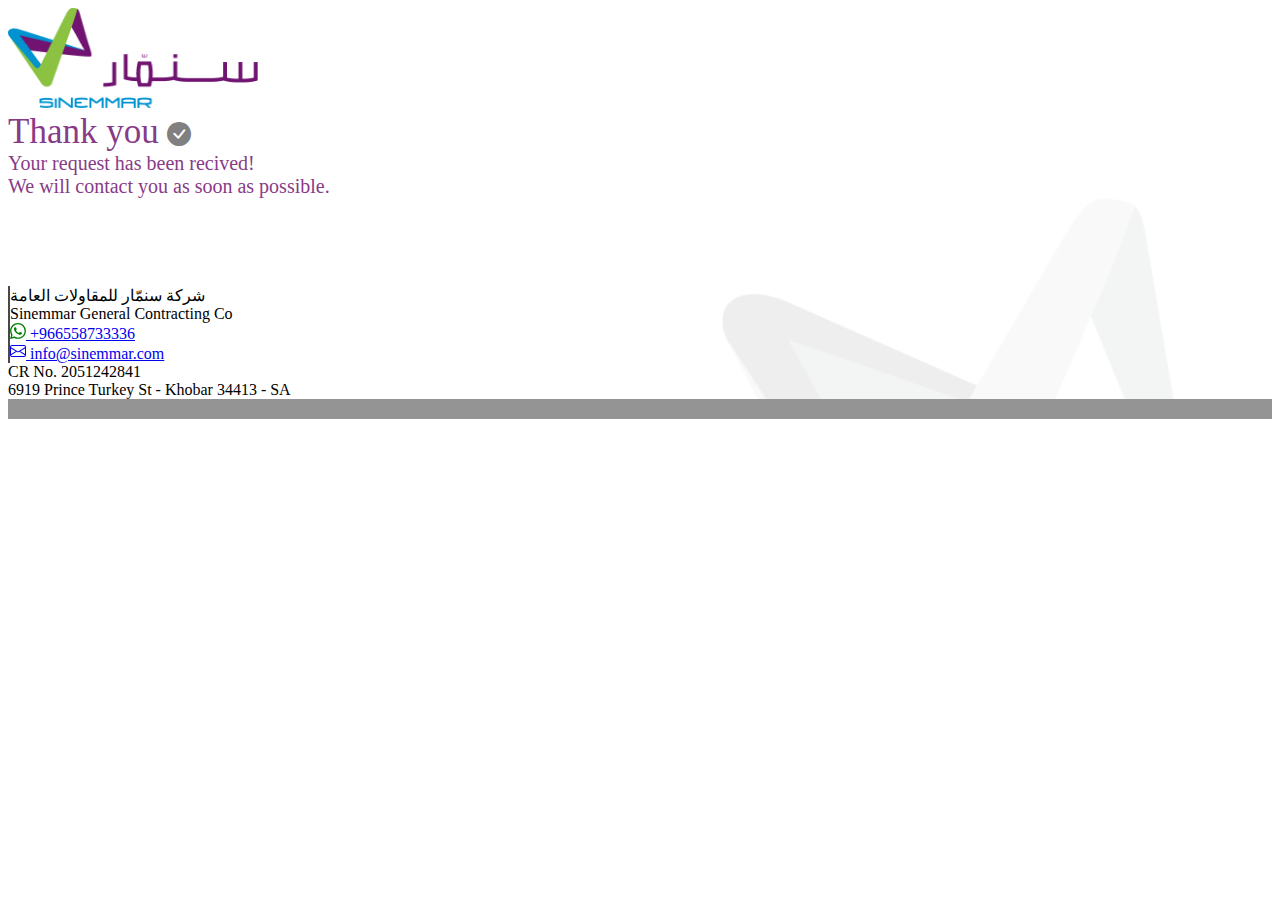
<file: thanksEN.html>
<!DOCTYPE html>
<html lang="en">
  <head>
    <meta charset="utf-8" />
    <meta name="viewport" content="width=device-width, initial-scale=1">
    <title>Sinemmar</title>
    <link
      href="https://cdn.jsdelivr.net/npm/bootstrap@5.2.0/dist/css/bootstrap.min.css"
      rel="stylesheet"
      integrity="sha384-gH2yIJqKdNHPEq0n4Mqa/HGKIhSkIHeL5AyhkYV8i59U5AR6csBvApHHNl/vI1Bx"
      crossorigin="anonymous"
    />
    <!-- Local Css -->
    <link rel="stylesheet" href="assets/css/style.css" />
    <!-- google font-->
    <link rel="preconnect" href="https://fonts.googleapis.com" />
    <link rel="preconnect" href="https://fonts.gstatic.com" crossorigin />
    <link
      href="https://fonts.googleapis.com/css2?family=Montserrat:wght@400;700&family=Tajawal:wght@300;400;500&display=swap"
      rel="stylesheet"
    />
    <link rel="stylesheet" href="https://cdn.jsdelivr.net/npm/bootstrap-icons@1.9.1/font/bootstrap-icons.css">
  </head>
  <body>
    <div class="container" id="mainDiv">
      <nav class="navbar navbar-expand-lg" id="navbar">
        <div class="container" >
          <div class="navbar-brand visible-xs-block">
            <a href="indexEN.html">
              <img
                class="d-inline-block align-text-top"
                src="assets/images/sinemmarlogo.png"
                alt="logo"
                width="250"
                height="100"
              />
            </a>
          </div>
        </div>
      </nav>
    </div>
      
    <div class="bg-light p-5">
      <div class="container p-5">
        <span class="large-text">
         Thank you
        </span>
        <i class="bi bi-check-circle-fill small-icon"></i>
        <div class="text-muted middle-text">
          <div>
            Your request has been recived!
          </div>
          <div>
            We will contact you as soon as possible.
          </div>
        </div>
      </div>
    </div>

    <div class="p-3">
    </div>

    <div id="footerLogoBackground">
      <div class="container pb-4">
        <div class="row row-cols-1 row-cols-sm-1 row-cols-md-3">
          <div class="col vertical-line">
            <div>شركة سنمّار للمقاولات العامة</div>
            <div>Sinemmar General Contracting Co</div>
          </div>
          <div class="col vertical-line">
            <div>
              <a href="https://wa.me/966558733336" class="text-black">
                <svg
                  xmlns="http://www.w3.org/2000/svg"
                  width="16"
                  height="16"
                  fill="currentColor"
                  class="bi bi-whatsapp"
                  viewBox="0 0 16 16"
                  style="color: green;"
                >
                  <path
                    d="M13.601 2.326A7.854 7.854 0 0 0 7.994 0C3.627 0 .068 3.558.064 7.926c0 1.399.366 2.76 1.057 3.965L0 16l4.204-1.102a7.933 7.933 0 0 0 3.79.965h.004c4.368 0 7.926-3.558 7.93-7.93A7.898 7.898 0 0 0 13.6 2.326zM7.994 14.521a6.573 6.573 0 0 1-3.356-.92l-.24-.144-2.494.654.666-2.433-.156-.251a6.56 6.56 0 0 1-1.007-3.505c0-3.626 2.957-6.584 6.591-6.584a6.56 6.56 0 0 1 4.66 1.931 6.557 6.557 0 0 1 1.928 4.66c-.004 3.639-2.961 6.592-6.592 6.592zm3.615-4.934c-.197-.099-1.17-.578-1.353-.646-.182-.065-.315-.099-.445.099-.133.197-.513.646-.627.775-.114.133-.232.148-.43.05-.197-.1-.836-.308-1.592-.985-.59-.525-.985-1.175-1.103-1.372-.114-.198-.011-.304.088-.403.087-.088.197-.232.296-.346.1-.114.133-.198.198-.33.065-.134.034-.248-.015-.347-.05-.099-.445-1.076-.612-1.47-.16-.389-.323-.335-.445-.34-.114-.007-.247-.007-.38-.007a.729.729 0 0 0-.529.247c-.182.198-.691.677-.691 1.654 0 .977.71 1.916.81 2.049.098.133 1.394 2.132 3.383 2.992.47.205.84.326 1.129.418.475.152.904.129 1.246.08.38-.058 1.171-.48 1.338-.943.164-.464.164-.86.114-.943-.049-.084-.182-.133-.38-.232z"
                  />
                </svg>
                <span dir="rtl">
                  966558733336+
                </span>
              </a>
            </div>
            <div class="">
              <a href="mailto:info@sinemmar.com" class="text-black">
                <svg
                  xmlns="http://www.w3.org/2000/svg"
                  width="16"
                  height="16"
                  fill="currentColor"
                  class="bi bi-envelope"
                  viewBox="0 0 16 16"
                >
                  <path
                    d="M0 4a2 2 0 0 1 2-2h12a2 2 0 0 1 2 2v8a2 2 0 0 1-2 2H2a2 2 0 0 1-2-2V4Zm2-1a1 1 0 0 0-1 1v.217l7 4.2 7-4.2V4a1 1 0 0 0-1-1H2Zm13 2.383-4.708 2.825L15 11.105V5.383Zm-.034 6.876-5.64-3.471L8 9.583l-1.326-.795-5.64 3.47A1 1 0 0 0 2 13h12a1 1 0 0 0 .966-.741ZM1 11.105l4.708-2.897L1 5.383v5.722Z"
                  />
                </svg>
                info@sinemmar.com
              </a>
            </div>
          </div>
          <div class="col ">
            <div>CR No. 2051242841</div>
            <div>6919 Prince Turkey St - Khobar 34413 - SA</div>
          </div>
        </div>
      </div>
      <div>
        <div class="full-width-hr"></div>
      </div>
    </div>


    <script
      src="https://cdn.jsdelivr.net/npm/bootstrap@5.2.0/dist/js/bootstrap.bundle.min.js"
      integrity="sha384-A3rJD856KowSb7dwlZdYEkO39Gagi7vIsF0jrRAoQmDKKtQBHUuLZ9AsSv4jD4Xa"
      crossorigin="anonymous"></script>

    <script src="https://code.jquery.com/jquery-1.12.4.min.js"></script>

    <script src="assets/js/app.js"></script>
  </body>
</html>
</file>
<file: assets/css/style.css>
:root{
    --bs-body-font-family:'Montserrat', sans-serif, 'Tajawal', sans-serif;
}

.local-primary {
    background-color: #883B88;
    border-radius: 0 !important;
}

.local-primary:hover {
    background-color: #7e6a7e;
    border-radius: 0 !important;
}
.underline {
    text-decoration:underline;
}
.card-background {
    background-color: #ECECEC;
    border-color: #ECECEC;
    border-radius: 0 !important;
}
.card-hidden-title-text {
    position: absolute;   
    bottom: 0;
    left: 0;
    display: none;
}
.card-hidden-subtitle-text {
    position: absolute;   
    bottom: 0;
    left: 0;
    display: none;
}
.card-active-title-text{
    position: absolute;   
    bottom: 0;
    left: 0;
    display: block;
    background: white;
    width: 100%;
    height: 50%;
}
.card-active-subtitle-text{
    position: absolute;   
    bottom: 0;
    left: 0;
    display: block;
    background: white;
    width: 100%;
    height: 50%;
}
.card-shrink-image:hover:after {
    opacity: 1;
}
.card-shrink-image:hover .card-hidden-title-text {
    display: block;
    width: 100%;
    height: 50%;
}
.card-shrink-image:hover .card-hidden-subtitle-text {
    display: block;
    width: 100%;
    height: 40%;
}
.text-line {
    background-color: transparent;
    color: #eeeeee;
    outline: none;
    outline-style: none;
    border-top: none;
    border-left: none;
    border-right: none;
    border-bottom: solid #eeeeee 1px;
    padding: 3px 10px;
    text-align: right;
}
.text-line:hover,
.text-line:focus {
    box-shadow: 0 0 0px 1000px #ffffff inset !important;
    
}
.vertical-line {
    border-left: 2px solid #4D4646;
} 

.google-map{
    max-width: 400px;
    max-height: 300px;
}

.full-width-hr{
    width: 100%;
    background-color: #949494;
    height: 20px;
}


#footerLogoBackground {
    padding-top: 7%;
    background:url(../images/footer-image-new.svg) no-repeat right bottom; 
}

/* Extra small devices (phones, 600px and down) */
@media only screen and (max-width: 600px) {
    #footerLogoBackground { 
        background-size: 70% 70%;    
    }
}

/* Small devices (portrait tablets and large phones, 600px and up) */
@media only screen and (min-width: 600px) {
    #footerLogoBackground { 
        background-size: 50% 60%;    
    }
}

/* Medium devices (landscape tablets, 768px and up) */
@media only screen and (min-width: 768px) {
    #footerLogoBackground { 
        background-size: 50% 70%;    
    }
}

/* Large devices (laptops/desktops, 992px and up) */
@media only screen and (min-width: 992px) {
    #footerLogoBackground { 
        background-size: 50% 100%;    
    } 
}

/* Extra large devices (large laptops and desktops, 1200px and up) */
@media only screen and (min-width: 1200px) {
    #footerLogoBackground { 
        background-size: 50% 100%;    
    } 
}


.large-text{
    font-size: 35px;
    color: #883B88;
}

.middle-text {
    font-size: 20px;
    color: #883B88;
}
.small-icon {
    font-size: 24px;
    color:grey;
}
</file>
